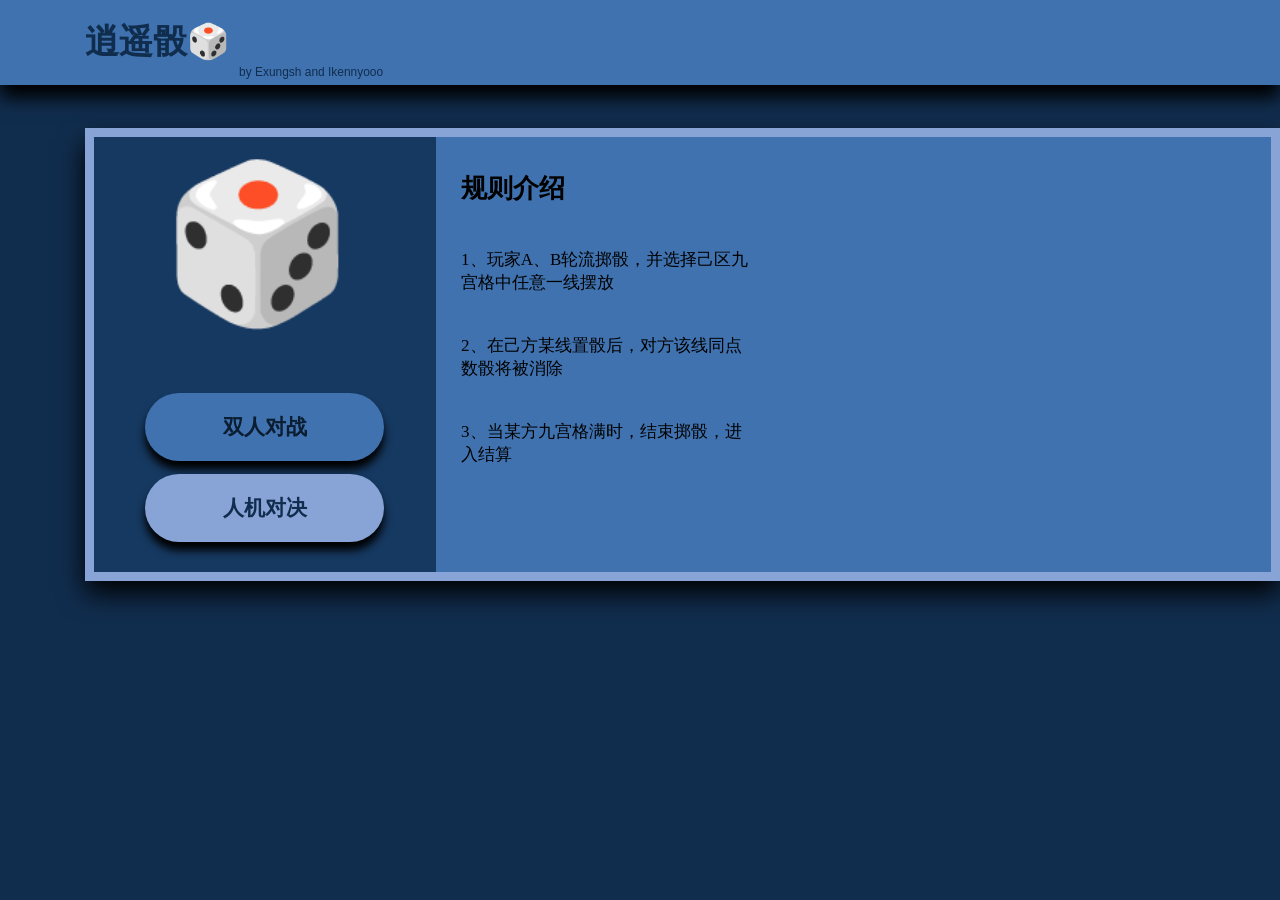
<file: index.html>
<!DOCTYPE html>
<html lang="en">

<head>
    <meta charset="UTF-8">
    <meta http-equiv="X-UA-Compatible" content="IE=edge">
    <meta name="viewport" content="width=device-width, initial-scale=1.0">
    <link rel="stylesheet" href="css/index.css">
    <title>逍遥骰🎲</title>
</head>

<body>
    <div class="nav">
        <h1>逍遥骰🎲</h1>
        <div>by Exungsh and Ikennyooo</div>
    </div>
    <div class="content">
        <div class="play">
            <div class="logo">
                🎲
            </div>
            <a href="game.html" class="pvp">双人对战</a>
            <a href="computer.html" class="pve">人机对决</a>
        </div>
        <div class="intro">
            <div class="left">
                <h2>规则介绍</h2>
                <div>
                    1、玩家A、B轮流掷骰，并选择己区九宫格中任意一线摆放
                    <br>
                    <br>
                    <br> 2、在己方某线置骰后，对方该线同点数骰将被消除
                    <br>
                    <br>
                    <br> 3、当某方九宫格满时，结束掷骰，进入结算
                </div>
            </div>
            <div class="right">

            </div>
        </div>
    </div>
</body>

</html>
</file>
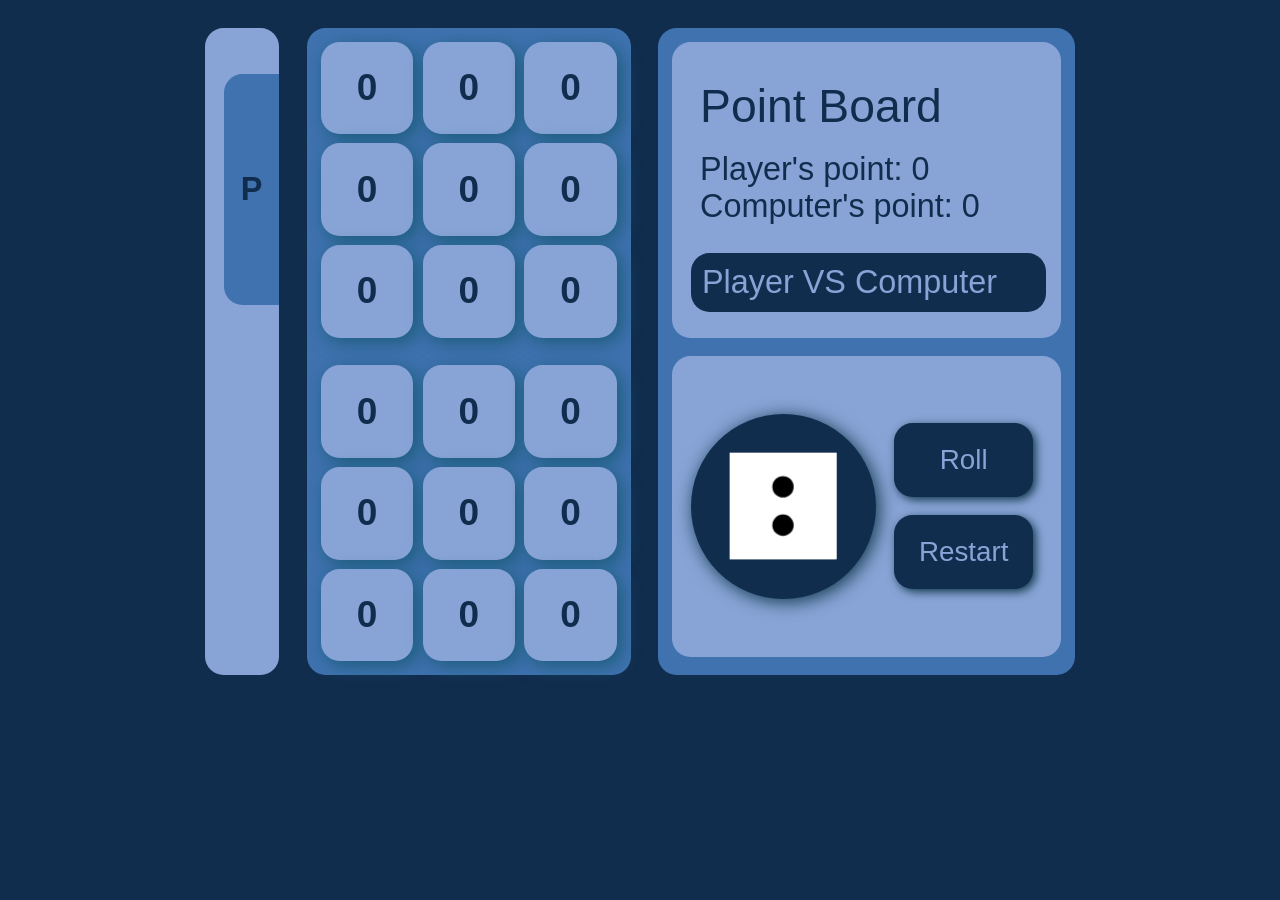
<file: computer.html>
<!DOCTYPE html>
<html lang="en">

<head>
    <meta charset="UTF-8">
    <meta http-equiv="X-UA-Compatible" content="IE=edge">
    <meta name="viewport" content="width=device-width, initial-scale=1.0">
    <title>Document</title>
    <script src="computer.js"></script>
    <link rel="stylesheet" href="css/computer.css">
</head>

<body>
    <!-- 悬浮窗 -->
    <div class="float_window" id="light">
        <p id="result">Player Win !!</p>
        <div class="fw_op">
            <button onclick="closeDialog();restart();">Restart</button>
            <button onclick="window.location.href='index.html'">Menu</button>
        </div>
        
    </div>
    <!-- 主界面 -->
    <div class="main">
        <!-- 左部状态栏 提示当前是谁的回合 -->
        <div class="bar">
            <button class="whoround" id="who_A">P</button>
            <button class="whoround" id="who_B"></button>
        </div>
        <!-- 棋盘 -->
        <div class="playboard">
            <div class="A">
                <ul>
                    <li><button id="A_1" onclick="put_num_A(id,0,0)">0</button></li>
                    <li><button id="A_2" onclick="put_num_A(id,0,1)">0</button></li>
                    <li><button id="A_3" onclick="put_num_A(id,0,2)">0</button></li>
                    <li><button id="A_4" onclick="put_num_A(id,1,0)">0</button></li>
                    <li><button id="A_5" onclick="put_num_A(id,1,1)">0</button></li>
                    <li><button id="A_6" onclick="put_num_A(id,1,2)">0</button></li>
                    <li><button id="A_7" onclick="put_num_A(id,2,0)">0</button></li>
                    <li><button id="A_8" onclick="put_num_A(id,2,1)">0</button></li>
                    <li><button id="A_9" onclick="put_num_A(id,2,2)">0</button></li>
                </ul>
            </div>
            <div class="B">
                <ul>
                    <li><button id="B_1" onclick="put_num_B(id,0,0)">0</button></li>
                    <li><button id="B_2" onclick="put_num_B(id,0,1)">0</button></li>
                    <li><button id="B_3" onclick="put_num_B(id,0,2)">0</button></li>
                    <li><button id="B_4" onclick="put_num_B(id,1,0)">0</button></li>
                    <li><button id="B_5" onclick="put_num_B(id,1,1)">0</button></li>
                    <li><button id="B_6" onclick="put_num_B(id,1,2)">0</button></li>
                    <li><button id="B_7" onclick="put_num_B(id,2,0)">0</button></li>
                    <li><button id="B_8" onclick="put_num_B(id,2,1)">0</button></li>
                    <li><button id="B_9" onclick="put_num_B(id,2,2)">0</button></li>
                </ul>
            </div>
        </div>
        <!-- 中部操作栏 -->
        <div class="operate">
            <div class="pointboard">
                <div class="round">Point Board</div>
                <div class="point">
                    <span>Player's point: </span><span id="ap">0</span>
                </div>
                <div class="point">
                    <span>Computer's point: </span><span id="bp">0</span>
                </div>
                <div class="window" id="window">
                    Player VS Computer
                </div>
            </div>
            <div class="touzi">
                <div id="area"></div>
                <div id="operation">
                    <button id="roll">Roll</button>
                    <br>
                    <button id="restart" onclick="restart()">Restart</button>
                </div>
                <script src="computer.js"></script>
                <script>
                    function g(id) {
                        return document.getElementById(id)
                    }

                    function on(dom, event, func) {
                        if (dom.addEventListener) {
                            dom.addEventListener(event, func, false)
                        } else {
                            dom.attachEvent('on' + event, func)
                        }
                    }
                    var myDice = dice(document.getElementById('area'), {
                        edgeLength: 100,
                        radius: 0,
                        hasShadow: false,
                        shadowTop: 90,
                        keepAnimationTime: 1000,
                        onKeepAnimationEnd: function(result) {
                            console.log('onKeepAnimationEnd,result:' + result + ',time:' + (new Date).getTime())
                        },
                        onEndAnimationEnd: function(result) {
                            console.log('onEndAnimationEnd,result:' + result + ',time:' + (new Date).getTime())
                        }
                    })
                    on(g('roll'), 'click', function() {
                        if (throw_chance == 0) {
                            x = document.getElementById("window");
                            x.innerHTML = "还没选定位置！！";
                        } else {
                            throw_chance = 0;
                            NUM = Math.floor(Math.random() * 6) + 1;
                            myDice.roll(NUM)
                            place = 1;
                        }
                    })
                </script>
            </div>
        </div>
    </div>
    <!-- <div class="right">
    </div> -->
</body>

</html>
</file>
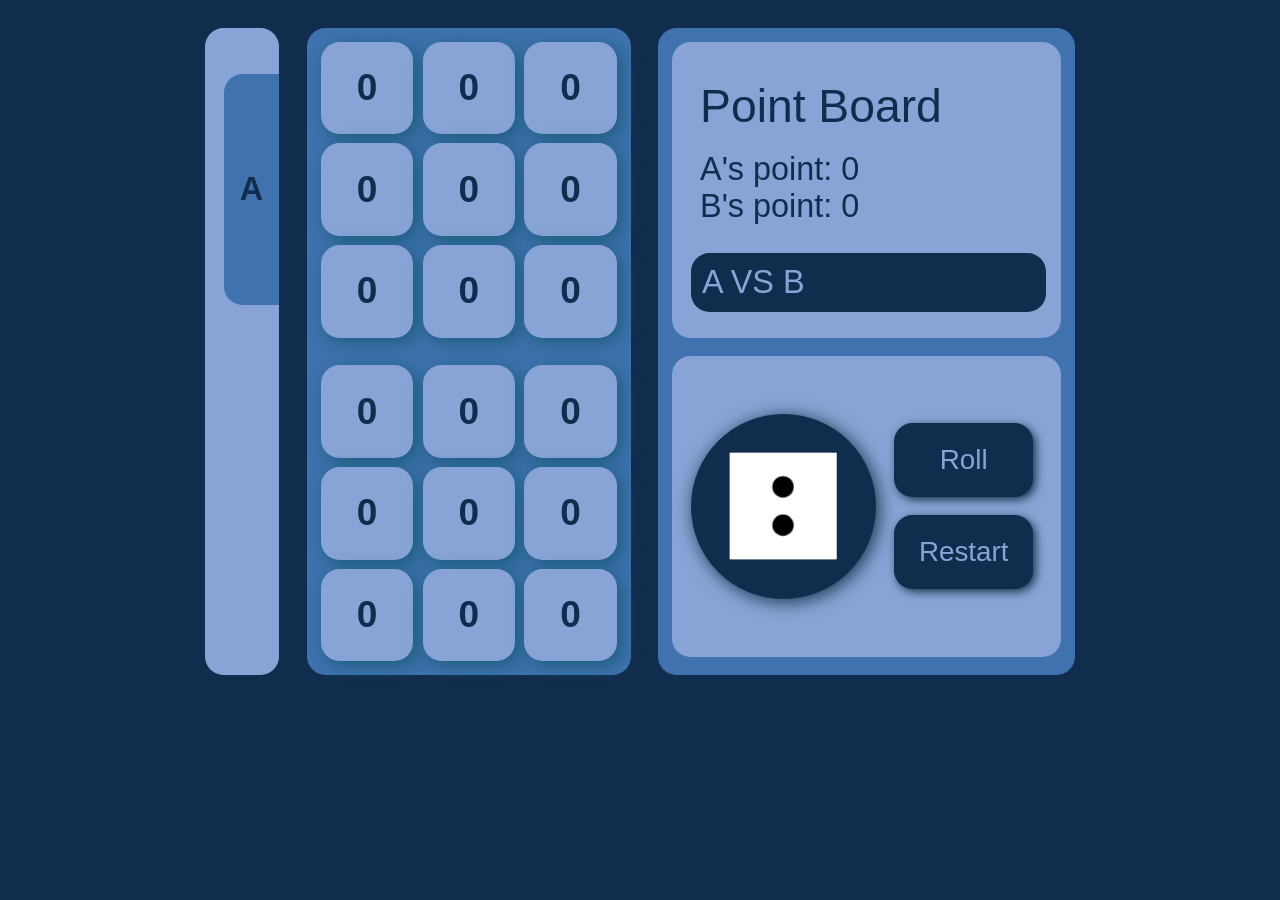
<file: game.html>
<!DOCTYPE html>
<html lang="en">

<head>
    <meta charset="UTF-8">
    <meta http-equiv="X-UA-Compatible" content="IE=edge">
    <meta name="viewport" content="width=device-width, initial-scale=1.0">
    <title>Document</title>
    <script src="game.js"></script>
    <script src="dice.js"></script>
    <link rel="stylesheet" href="css/game.css">
</head>

<body>
    <!-- 悬浮窗 -->
    <div class="float_window" id="light">
        <p id="result">Player Win !!</p>
        <div class="fw_op">
            <button onclick="closeDialog();restart();">Restart</button>
            <button onclick="window.location.href='index.html'">Menu</button>
        </div>
    </div>
    <!-- 主界面 -->
    <div class="main">
        <!-- 左部状态栏 提示当前是谁的回合 -->
        <div class="bar">
            <button class="whoround" id="who_A">A</button>
            <button class="whoround" id="who_B"></button>
        </div>
        <!-- 棋盘 -->
        <div class="playboard">
            <div class="A">
                <ul>
                    <li><button id="A_1" onclick="put_num_A(id,0,0)">0</button></li>
                    <li><button id="A_2" onclick="put_num_A(id,0,1)">0</button></li>
                    <li><button id="A_3" onclick="put_num_A(id,0,2)">0</button></li>
                    <li><button id="A_4" onclick="put_num_A(id,1,0)">0</button></li>
                    <li><button id="A_5" onclick="put_num_A(id,1,1)">0</button></li>
                    <li><button id="A_6" onclick="put_num_A(id,1,2)">0</button></li>
                    <li><button id="A_7" onclick="put_num_A(id,2,0)">0</button></li>
                    <li><button id="A_8" onclick="put_num_A(id,2,1)">0</button></li>
                    <li><button id="A_9" onclick="put_num_A(id,2,2)">0</button></li>
                </ul>
            </div>
            <div class="B">
                <ul>
                    <li><button id="B_1" onclick="put_num_B(id,0,0)">0</button></li>
                    <li><button id="B_2" onclick="put_num_B(id,0,1)">0</button></li>
                    <li><button id="B_3" onclick="put_num_B(id,0,2)">0</button></li>
                    <li><button id="B_4" onclick="put_num_B(id,1,0)">0</button></li>
                    <li><button id="B_5" onclick="put_num_B(id,1,1)">0</button></li>
                    <li><button id="B_6" onclick="put_num_B(id,1,2)">0</button></li>
                    <li><button id="B_7" onclick="put_num_B(id,2,0)">0</button></li>
                    <li><button id="B_8" onclick="put_num_B(id,2,1)">0</button></li>
                    <li><button id="B_9" onclick="put_num_B(id,2,2)">0</button></li>
                </ul>
            </div>
        </div>
        <!-- 中部操作栏 -->
        <div class="operate">
            <div class="pointboard">
                <div class="round">Point Board</div>
                <div class="point">
                    <span>A's point: </span><span id="ap">0</span>
                </div>
                <div class="point">
                    <span>B's point: </span><span id="bp">0</span>
                </div>
                <div class="window" id="window">
                    A VS B
                </div>
            </div>
            <div class="touzi">
                <div id="area"></div>
                <div id="operation">
                    <button id="roll">Roll</button>
                    <br>
                    <button id="restart" onclick="restart()">Restart</button>
                </div>
                <script src="dice.js"></script>
                <script>
                    function g(id) {
                        return document.getElementById(id)
                    }

                    function on(dom, event, func) {
                        if (dom.addEventListener) {
                            dom.addEventListener(event, func, false)
                        } else {
                            dom.attachEvent('on' + event, func)
                        }
                    }

                    var myDice = dice(document.getElementById('area'), {
                        edgeLength: 100,
                        radius: 0,
                        hasShadow: false,
                        shadowTop: 90,
                        keepAnimationTime: 1000,
                        onKeepAnimationEnd: function(result) {
                            console.log('onKeepAnimationEnd,result:' + result + ',time:' + (new Date).getTime())
                        },
                        onEndAnimationEnd: function(result) {
                            console.log('onEndAnimationEnd,result:' + result + ',time:' + (new Date).getTime())
                        }
                    })
                    on(g('roll'), 'click', function() {
                        if (throw_chance == 0) {
                            x = document.getElementById("window");
                            x.innerHTML = "还没选定位置！！";
                        } else {
                            throw_chance = 0;
                            NUM = Math.floor(Math.random() * 6) + 1;
                            myDice.roll(NUM)
                            place = 1;
                        }
                    })
                </script>
            </div>
        </div>
    </div>
    <!-- <div class="right">

    </div> -->
</body>

</html>
</file>
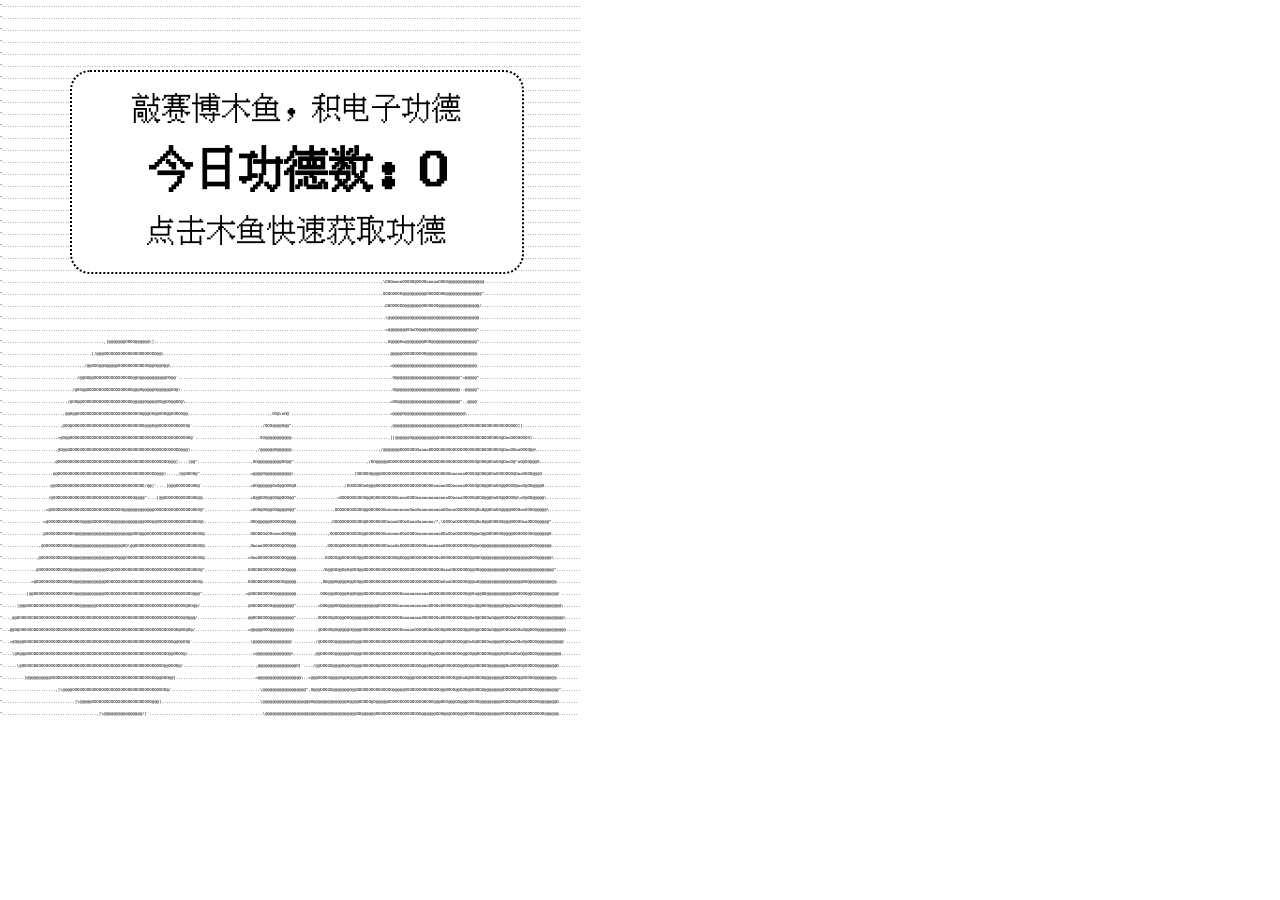
<file: woodfish.html>
<!DOCTYPE html>
<html lang="en">

<head>
    <meta charset="UTF-8">
    <meta http-equiv="X-UA-Compatible" content="IE=edge">
    <meta name="viewport" content="width=device-width, initial-scale=1.0">
    <style>
        @font-face {
            font-family: pix;
            src: url(./IPix.ttf);
        }

        * {
            margin: 0;
            padding: 0;
            font-family: pix;
            transition-property: all;
            transition-duration: 0.3s;
            user-select: none;
        }

        .board {
            position: absolute;
            height: 200px;
            width: 450px;
            background-color: #fff;
            left: 70px;
            top: 70px;
            border: 2px dotted black;
            border-radius: 20px;
            text-align: center;
        }

        .fish {
            position: absolute;
            height: 400px;
            width: 400px;
            top: 320px;
            left: 150px;
            border: 0;
            font-size: 80px;
            background-color: rgba(255, 255, 255, 0);
        }
        .title{
            font-size: 30px;
            margin-top: 20px;
        }
        .today{
            font-size: 45px;
            font-weight: bold;
            margin-top: 20px;
        }
    </style>
    <script>
        var count = 0;
        function plus() {
            count += 1;
            x = document.getElementById("count");
            x.innerHTML = count;
        }
        document.oncontextmenu = function (e) { //整个页面的js事件
                return false; //阻止右键弹窗
            };
    </script>
    <title>Document</title>
</head>

<body>
    <div class="board">
        <div class="title">敲赛博木鱼，积电子功德</h1></div>
        <div class="today">今日功德数: <span id="count">0</span></div>
        <div class="title">点击木鱼快速获取功德</div>
    </div>
    <button class="fish" onclick="plus()" oncontextmenu="plus()"></button>
    <div class="pic" style="font-size: 4px; line-height: 12px;font-family: monospace;">
        ^................................................................................................................................................................................................................................................<br>
        ^................................................................................................................................................................................................................................................<br>
        ^................................................................................................................................................................................................................................................<br>
        ^................................................................................................................................................................................................................................................<br>
        ^................................................................................................................................................................................................................................................<br>
        ^................................................................................................................................................................................................................................................<br>
        ^................................................................................................................................................................................................................................................<br>
        ^................................................................................................................................................................................................................................................<br>
        ^................................................................................................................................................................................]..*.**.........................................................<br>
        ^.........................................................................................................................................................................=/,\O/`]/O]\O@^,\......................................................<br>
        ^......................................................................................................................................................................*o\/OOo/OO/OOo`OO/,o*o`...................................................<br>
        ^..................................................................................................................................................................,]/OOOO@OOO\OO\OO\,OO^OO\oOo..................................................<br>
        ^................................................................................................................................................................/O/OO\OO@O@@@@@\@@OO@@o@@O\O@@OO................................................<br>
        ^............................................................................................................................................................../OO@OOO\O@OO@@@@@@@O@@O@@@@@@@OO@@OO..............................................<br>
        ^............................................................................................................................................................,OoO@@@@@O@/\@O,OO*]o^=OOOOOO@@@@@@@OOO`............................................<br>
        ^............................................................................................................................................................/O@@OOoo`**************=ooOOOO@@@@@@@@@O`...........................................<br>
        ^...........................................................................................................................................................,O@@OOoo\/\],/Oo],o/,/@@@@@@OOOO@@@@@@@@@@...........................................<br>
        ^............................................................................................................................................................\@OOOOO\]/OOOOOOO@@@@@@@O@@@@@@@@@@@@@@@@`..........................................<br>
        ^............................................................................................................................................................\@O@@@@@@@@@O*=@@@@@O/**/OOO@@@@@@@@@@@@@\..........................................<br>
        ^............................................................................................................................................................/@@@Oo**=O@@O*/@@@@@O/]OOOO@@@@@@@@@@@@@@\`.........................................<br>
        ^.............................................................................................................................................................\@OOO/]\@@@O*=@@@@@@@@@@@@@@@OO@@@@@@@@@@@@`.......................................<br>
        ^............................................................................................................................................................=@O@@@@@@@@OO.O@@@O*,]\OOOOOOOOO@@@@@@@@@@@@O.......................................<br>
        ^..............................................................................................................................................................OO@@@@OooO^.OO@@Oo\***/ooOOO@@@@@@@@@@@@@@^.......................................<br>
        ^.............................................................................................................................................................,\OOOooooOOOOO@OOOOoooooOOOO@@@@@@@@@@@@@@@........................................<br>
        ^..............................................................................................................................................................OOOOOOOO@@@@@@@@@@OOOOOOOO@@@@@@@@@@@@@@@^........................................<br>
        ^...............................................................................................................................................................OOOOOOOO@@@@@@@OOOOOOO@@@@@@@@@@@@@@@@@/.........................................<br>
        ^...............................................................................................................................................................\@@@@@@@@@@@@@@@@@@@@@@@@@@@@@@@@@@@@@@..........................................<br>
        ^...............................................................................................................................................................=@@@@@@@@OOoOO@@@@O@@@@@@@@@@@@@@@@@@@^..........................................<br>
        ^..........................................,]@@@@@@@OOOO@@@@@@\].................................................................................................O@@@@Oo@@@@@@@@OOO@@@@@@@@@@@@@@@@@@@^..........................................<br>
        ^.....................................]/@@@OOOOOOOOOOOOOOOOOOOOOO@@\.............................................................................................,@@@@@OOOOOOOOOO@@@@@@@@@@@@@@@@@@@@@...........................................<br>
        ^................................../@@OOO@@O@@@@@OOOOOOOOOOOOO@@O@@O@@\...........................................................................................=@@@@@@@@@@@@@@@@@@@@@@@@@@@@@@@@@@@...........................................<br>
        ^.............................../@@OO@@OOOOOOOOOOOOOOOO@@O@@@@@@@@@@@OO@@`.........................................................................................O@@@@@@@@@@@@@@@@@@@@@@@@@@@^=@@@@@^..........................................<br>
        ^............................./@OO@@OOOOOOOOOOOOOOOOOOO@@@O@@@@@O@@@@@@OO@\........................................................................................O@@@@@@@@@@@@@@@@@@@@@@@@@@@..@@@@@^..........................................<br>
        ^.........................../@OO@@OOOOOOOOOOOOOOOOOOOOO@@@@@O@@@@OO@@OO@@OO@\.....................................................................................=OO@@@@@@@@@@@@@@@@@@@@@@@@@@^.,@@@@`..........................................<br>
        ^.........................,@@O@@OOOOOOOOOOOOOOOOOOOOOOOOOOO@@@OO@@OOO@@OOOOO@@..................................,OO@\oO@`.........................................=@@@@O@@@@@@@@@@@@@@@@@@@@@@@@@\...............................................<br>
        ^........................,@OO@OOOOOOOOOOOOOOOOOOOOOOOOOOOOOO@@@O@@OOOOOOOOOOOO@`............................,/OOO@@@@O@@^.........................................,@@@@@@@@@@@@@@@@@@@@@@@@@@@@OOOOOOOOOOOOOOOOOOOOOOOO]]........................<br>
        ^.......................=@O@@OOOOOOOOOOOOOOOOOOOOOOOOOOOOOOOOOOOOOOOOOOOOOOOOOO@`...........................OO@@@@@@@@@@@.........................................]]@@@@@@O@@@@@@@@@@@OOOOOOOOOOOOOOOOOOOOOOOOOO@OooOOOOOOOO]....................<br>
        ^......................,@O@@OOOOOOOOOOOOOOOOOOOOOOOOOOOOOOOOOOOOOOOOOOOOOOO@@@]...........................,/@@@@@@O@@@@@@....................................,/@@@@@@@OOOOOOOOooooOOOOOOOOOOOOOOOOOOOOOOOOOOOOOO@OooOOooOOOO@@\..................<br>
        ^.....................,@OOOOOOOOOOOOOOOOOOOOOOOOOOOOOOOOOOOOOOOOOOOOOO@@@]....]@@^......................,OO@@@@@@@@@@OO@@^..............................,/OO@@@@@OOOOOOOOOOOOOOOOOOOOOOOOOOOOOOOOOOOOO@OOO@OOoOO@OooO@^oO@OO@@@O.................<br>
        ^.....................@@OOOOOOOOOOOOOOOOOOOOOOOOOOOOOOOOOOOOOOOOO@@@]....,/@@OOOO@^.....................=@@@@O@@@@@@@@@@@\.........................]OOOOOO@@@@OOOOOOOOOOOOOOOOOOOOOOOOOOOOOooooooOOOOO@OOO@OOoOOOOOOO@OooOOOO@@@O................<br>
        ^....................@@OOOOOOOOOOOOOOOOOOOOOOOOOOOOOOOOOOOOO/@@]`....]@@@OOOOOOOOO@`....................=OO@@@@@@OoO@@OOO@O..................../OOOOOOOoO@@@OOOOOOOOOOOOOOOOOOOOOOOOoooooOOOoooooOOOOO@OO@@OOoOO@@OOOO@ooO@OO@@@@O...............<br>
        ^.................../@OOOOOOOOOOOOOOOOOOOOOOOOOOOOOOOOOO@@@@^....]@@OOOOOOOOOOOOOO@@....................=O@@OOO@@OO@@OOO@@^.................=OOOOOOOOOOO@@OOOOOOOOOOOooooOOOOoooooooooooooOOooooOOOOO@OOO@@@OoOO@@OOOO@\oO@OO@@@@@\..............<br>
        ^..................=@OOOOOOOOOOOOOOOOOOOOOOOOOOOOOO@@@@@@@@@@@@@OOOOOOOOOOOOOOOOOOO@^...................=OOO@OO@@OO@@@@O@@^................OOOOOOOOOOOO@@OOOOOOOooooooooooOooOooooooooooOOoooOOOOOOOO@OoO@@OOoOO@@@@OOOOooOOOO@@@@@\.............<br>
        ^.................=@OOOOOOOOOOOOOO@@@@OOOOOOOO@@@@@@@@@@@@@@OOO@@OOOOOOOOOOOOOOOOOO@\...................OOO@@@@@OOOOOOOO@@@..............,OOOOOOOOOOOOO@OOOOOOOOOooooOOOoOoooOoooooo/*,\OOOOoOOOOOOOO@OoO@@OOOOOO@@@OOOOOooOOOO@@@@@^............<br>
        ^................,@OOOOOOOOOOOO@@@@@@@@@@@@@@@@@@@@@@@@OOO@@@OOOOOOOOOOOOOOOOOOOOOOO@...................OOOOOOoOOooooOOO@@@.............,OOOOOOOOOOOOO@@OOOOOOOOooooooOOoOOOOooooooooooOOoOOoOOOOOOO@@oO@@OOOOOOO@@@@OOOOOOOOO@@@@@@O............<br>
        ^...............,@OOOOOOOOOOOO@@@@@@@@@@@@@@@@@@@@@OO\@@OOOOOOOOOOOOOOOOOOOOOOOOOOOO@..................,OooooOOOOOOOO@OO@@@............,OOOOO@OOOOOOOO@OOOOOOOOOOoooOoOOOOOOOOOOOoooooooOOOOOOOOOOOO@@oO@@@@@@@@@@@@@@@@@@@@OOO@@@@@@............<br>
        ^..............,@OOOOOOOOOOOO@@@@@@@@@@@@@@@@@@OO@@@OOOOOOOOOOOOOOOOOOOOOOOOOOOOOOOO@..................=OooOOOOOOOOOOOO@@@@............OOOOO@@OOOOOOO@@OOOOOOOOOOOOOO@OO@@OOOOOOOOOOOOoOOOOOOOOOOOO@@OOO@@@@@@@@@@@@@@@@@@@@OOO@@@@@@\...........<br>
        ^.............,@OOOOOOOOOOOOO@@@@@@@@@@@@@@@OO@OOOOOOOOOOOOOOOOOOOOOOOOOOOOOOOOOOOO@^..................OOOOOOOOOOOOOOOO@@@@.........../O@@OO@@O@O@OOO@@OOOOOOOOOOOOOOOOOOOOOOOOOOOOOOOOOoooOOOOOOOO@@OO@@@@@@@@@@@@O@@@@@@@@@@@@@@@@@@^..........<br>
        ^............=@OOOOOOOOOOOOOOO@@@@@@@@@@@@@@OOOOOOOOOOOOOOOOOOOOOOOOOOOOOOOOOOOOOOO@...................OOOOOOOOOOOOOOO@@@@@..........,OO@@@O@@@@O@@OO@@OOOOOOOOOOOOOOOOOOOOOOOOOOOOOOOOoOooOOOOOOO@@@oO@@@@@@@@@@@@@@@@@@OO@@@@@@@@@@@@..........<br>
        ^..........]@@OOOOOOOOOOOOOOOOO@@@@@@@@@@@@OOOOOOOOOOOOOOOOOOOOOOOOOOOOOOOOOOOOO@@@^..................=@OOOOOOOOOO@@@@@@@@@..........OOO@@@OO@@@O@@O@@@OOOOOOO@OOOOOOOOoooooooooooOOOOOOOOOOOOOOOO@@Oo@@OO@@@@@@@@@@@OOOOOO@@OO@@@@@@@@@`........<br>
        ^......]@@@OOOOOOOOOOOOOOOOOOOOOO@@@@@@@OOOOOOOOOOOOOOOOOOOOOOOOOOOOOOOOOOOOO@OO@@/....................@OOOOOOOOO@@@@@@@@@^.........=OOO@@@OO@@@@@@@@@@@@@@@@OOOOOOOOoooooooooooooOOOOoOOOOOOOOOOO@@oO@@OOO@@@@@@O@@OoOoOOO@OOO@@@@@@@@@@\.......<br>
        ^...,@@OOOOOOOOOOOOOOOOOOOOOOOOOOOOOOOOOOOOOOOOOOOOOOOOOOOOOOOOOOOOOOOOOOOOO@O@@@/.....................@@OOOOOOO@@@@@@@@@@^.........OOOOOO@OO@@OOO@@@@@@@OOOOOOOOOOOOOOooooooooOOOOOOOoOOOOOOOOOO@@OoO@OOOOoO@@@OOOOOoOOOOO@OOO@@@@@@@@@@@\......<br>
        ^...@@O@OOOOOOOOOOOOOOOOOOOOOOOOOOOOOOOOOOOOOOOOOOOOOOOOOOOOOOOOOOOOOOOOOO@OO@O@/......................=@@@@@OOO@@@@@@@@@@.........,@OOOOO@O@@@@@O@@@@OOOOOOOOOOOOOOOOOoooooOOOOOOOoOOOO@OOOOOOOO@@OO@@OOOOoO@@@OOOOoOOOoO@@OOO@@@@@@@@@@@@......<br>
        ^...=@O@@@OOOOOOOOOOOOOOOOOOOOOOOOOOOOOOOOOOOOOOOOOOOOOOOOOOOOOOOOOOOOOO@@O@OO@`........................\@@@@@@@@@@@@@@@@`........./@OOOOOO@@@@@@@O@@@OOOOOOOOOOOOOOOOOOOOOOOOOOOOOOOO@@OOOOOOOO@@OoO@OOOOOo@@@@OO@OooOOoO@OOOO@@@@@@@@@@@`......<br>
        ^....\@O@@@OOOOOOOOOOOOOOOOOOOOOOOOOOOOOOOOOOOOOOOOOOOOOOOOOOOOOOOOOOO@@OOOO@/...........................=@@@@@@@@@@@@@@@\........,@@OOOOOO@@@@@@OO@@@OOOOOOOOOOOOOOOOOOOOOOOOOOOOO@@OOOOOOOOOOO@@OO@@OOOOOO@@@@O@OOoOOoO@@OOOO@@@@@@@@@@........<br>
        ^......\@OOOOOOOOOOOOOOOOOOOOOOOOOOOOOOOOOOOOOOOOOOOOOOOOOOOOOOOOOOO@@OOOO@/..............................,@@@@@@@@@@@@@@@@O]`..../@@OOOOO@@@@O@@OO@@@OOOOOOO@OOOOOOOOOOOOOOOOO@@@OOOO@@OOOOOOO@@OO@@OOOOOO@@@@@@@OoOOOOO@OOOOO@@@@@@@@O.........<br>
        ^.........]@@@@@@@@@@OOOOOOOOOOOOOOOOOOOOOOOOOOOOOOOOOOOOOOOOOOOO@@OOO@@].................................=@@@@@@@@@@@@@@@@@@\..=@@@OOOOO@@@@O@@O@@@@O@OOOOOOOOOOOOOOOOOO@@@OOOOOOOOOOOOOOOOO@@OoO@OOOOOO@@@@@@@@OOOOOO@@OOOOO@@@@@@@@@.........<br>
        ^......................,]\@@@@OOOOOOOOOOOOOOOOOOOOOOOOOOOOOOOOOOOOOOO@/.....................................\@@@@@@@@@@@@@@@@@@^,O@@@OOOOO@@@@@@@O@@OOOOOOOOOOOOOOO@@@@@OOOOOOOOOOOOOOO@@OOOO@@OOO@@OOOOO@@@@@@@@OOOOOOO@OOOOOO@@@@@@@@@^........<br>
        ^..............................]\@@@@@OOOOOOOOOOOOOOOOOOOOOOOOO@@@].........................................\@@@@@@@@@@@@@@@@@@@@O@@@@@@@@@@@@@@O@@@@OOOOO@O@@@@@OOOOOOOOOOOOOOOOOOO@@@OOO@@@OO@@@OOOOO@@@@@@@@@OOOOOO@OOOOOOOOO@@@@@@@O........<br>
        ^.......................................,]\@@@@@@@@@@@@@@@@/]`...............................................\@@@@@@@@@@@@@@@@@@@@@@@@@@@@@@@@@@@@@@OO@@@@@@OOOOOOOOOOOOOOOOOOO@@@@@@OOO@@@OOO@@@OOOOO@@@@@@@@@@OOOOO@OOOOOOOOOOOO@@@@@@........<br>
    </div>
</body>

</html>
</file>
<file: css/index.css>
* {
    margin: 0;
    padding: 0;
    box-sizing: border-box;
}

li {
    list-style: none;
}

a {
    text-decoration: none;
    cursor: pointer;
}

.clearfix:before,
.clearfix:after {
    content: "";
    display: table;
}

.clearfix:after {
    clear: both;
}

body {
    background-color: #112d4e;
}

.nav {
    height: 6.672vw;
    background-color: #3f72af;
    font-family: 微软雅黑;
    font-size: 1.334vw;
    color: #112d4e;
    padding-left: 6.672vw;
    padding-top: 1.468vw;
    box-shadow: 0.000vw 1.001vw 1.334vw black;
}

.nav div {
    margin-left: 12.009vw;
    margin-top: -px;
    font-size: 0.934vw;
    font-family: Arial Black, Helvetica, sans-serif;
}

.content {
    height: 35.359vw;
    background-color: #88a4d6;
    margin-top: 3.336vw;
    margin-left: 6.672vw;
    padding: 0.667vw;
    box-shadow: 0.000vw 1.001vw 2.001vw black;
}

.content p {
    display: block;
    height: 13.343vw;
    width: 27.353vw;
    color: #0b1d31;
    font-size: 1.334vw;
    font-family: 'Gill Sans', 'Gill Sans MT', Calibri, 'Trebuchet MS', sans-serif;
    padding-left: 2.001vw;
    padding-top: 2.135vw;
}

.play {
    display: block;
    float: left;
    height: 34.025vw;
    width: 26.686vw;
    background-color: #163961;
}

.intro {
    height: 34.025vw;
    margin-left: 26.686vw;
    background-color: #3f72af;
    padding-top: 0.667vw;
}

.logo {
    height: 20.015vw;
    font-size: 12.009vw;
    padding-left: 5.337vw;
    padding-top: 1.334vw;
}

.pvp,
.pve {
    display: block;
    background-color: #3f72af;
    font-size: 1.668vw;
    color: #0b1d31;
    height: 5.337vw;
    width: 18.680vw;
    font-family: 微软雅黑;
    font-weight: bold;
    margin-left: 4.003vw;
    border-radius: 2.669vw;
    border: 0.000vw;
    box-shadow: 0.000vw 0.667vw 0.667vw black;
    padding-top: 1.468vw;
    text-align: center;
}

.pvp:hover {
    background-color: #0b1d31;
    color: #3f72af;
}

.pve {
    background-color: #88a4d6;
    color: #112d4e;
    margin-top: 1.001vw;
}

.pve:hover {
    background-color: #0b1d31;
    color: #3f72af;
}

.left {
    display: block;
    float: left;
    height: 32.691vw;
    width: 26.686vw;
    padding: 2.001vw;
    font-family: 微软雅黑;
}

.left div {
    font-size: 1.334vw;
    margin-top: 3.336vw;
}

h2 {
    font-size: 2.001vw;
}

.right {
    display: block;
    float: left;
}
</file>
<file: css/computer.css>
* {
    margin: 0;
    padding: 0;
    transition-property: all;
    transition-duration: 0.3s;
}

li {
    list-style: none;
}

a {
    text-decoration: none;
}

.clearfix:before,
.clearfix:after {
    content: "";
    display: table;
}

.clearfix:after {
    clear: both;
}

body {
    background-color: #112d4e;
}

.float_window {
    display: none;
    position: absolute;
    height: 14.455vw;
    width: 28.910vw;
    left: 38%;
    top: 30%;
    font-family: 'Franklin Gothic Medium', 'Arial Narrow', Arial, sans-serif;
    border: 1.084vw solid #112d4e;
    border-radius: 1.446vw;
    background-color: #3f72af;
    padding-top: 2.530vw;
    z-index: 1002;
    overflow: auto;
    text-align: center;
    box-shadow: 0.000vw 0.000vw 72.275vw 72.275vw rgba(125, 181, 211, 0.335);
}

.float_window p {
    font-size: 3.252vw;
    font-weight: bold;
    color: #112d4e;
}

.float_window button {
    height: 5.782vw;
    width: 10.119vw;
    border-radius: 1.446vw;
    border: 0.000vw;
    background-color: #88a4d6;
    color: #112d4e;
    font-weight: 800;
    font-size: 1.662vw;
    margin-right: 1.446vw;
    box-shadow: 0.217vw 0.217vw 0.723vw rgb(16, 55, 73);
}

.fw_op {
    height: 5.782vw;
    width: 23.851vw;
    margin-left: 3.469vw;
    margin-top: 1.446vw;
}

.main {
    height: 52.761vw;
    width: 67.939vw;
    margin: 0 auto;
}

.bar {
    display: block;
    float: left;
    background-color: #88a4d6;
    height: 50.593vw;
    width: 5.782vw;
    margin-top: 2.168vw;
    border-radius: 1.446vw;
}

.whoround {
    height: 18.069vw;
    width: 4.337vw;
    margin-left: 1.446vw;
    border-radius: 1.446vw 0 0 1.446vw;
    border: 0;
    font-size: 2.530vw;
    font-weight: bold;
    color: #112d4e;
    font-family: 'Franklin Gothic Medium', 'Arial Narrow', Arial, sans-serif;
}

#who_A {
    background-color: #3f72af;
    margin-top: 3.614vw;
}

#who_B {
    margin-top: 7.228vw;
    background-color: rgba(255, 255, 255, 0);
}

.playboard {
    display: block;
    float: left;
    margin: 2.168vw;
    height: 50.593vw;
    width: 25.296vw;
    border-radius: 1.446vw;
    background-color: #3f72af;
}

.playboard button:active {
    transform: scale(0.95);
    box-shadow: 0.217vw 0.145vw 1.590vw 0.072vw rgba(0, 0, 0, 0.24);
}

.playboard button:hover {
    transform: scale(1.05);
}

.A {
    height: 23.851vw;
    width: 23.851vw;
    margin: 0 auto;
    margin-top: 0.723vw;
}

.B {
    height: 23.851vw;
    width: 23.851vw;
    margin: 0 auto;
    margin-top: 1.446vw;
}

.playboard li {
    display: block;
    float: left;
}

.playboard button {
    height: 7.228vw;
    width: 7.228vw;
    margin: 0.361vw;
    background-color: #88a4d6;
    border: 0.000vw;
    border-radius: 1.446vw;
    box-shadow: 0.361vw 0.361vw 1.446vw rgb(27, 92, 122);
    font-size: 2.891vw;
    font-weight: bolder;
    color: #112d4e;
}

.operate {
    display: block;
    float: left;
    height: 50.593vw;
    width: 32.524vw;
    background-color: #3f72af;
    border-radius: 1.446vw;
    margin-top: 2.168vw;
}

.pointboard {
    height: 20.237vw;
    width: 28.910vw;
    background-color: #88a4d6;
    color: #112d4e;
    margin: 0 auto;
    margin-top: 1.084vw;
    margin-bottom: 1.446vw;
    padding-top: 2.891vw;
    padding-left: 1.446vw;
    border-radius: 1.446vw;
    font-size: 3.614vw;
    font-family: 'Franklin Gothic Medium', 'Arial Narrow', Arial, sans-serif;
}

.point {
    margin-left: 0.723vw;
    font-size: 2.530vw;
}

.round {
    margin-left: 0.723vw;
    margin-bottom: 1.446vw;
}

.window {
    height: 2.891vw;
    width: 26.019vw;
    margin-top: 2.168vw;
    line-height: 2.891vw;
    background-color: #112d4e;
    font-size: 2.530vw;
    padding: 0.867vw;
    color: #88a4d6;
    border-radius: 1.446vw;
}

.touzi {
    height: 23.489vw;
    width: 30.356vw;
    background-color: #88a4d6;
    color: #112d4e;
    margin: 0 auto;
    border-radius: 1.446vw;
    margin-top: 1.446vw;
    font-weight: bold;
}

.touzi button {
    background-color: #112d4e;
}

#area {
    display: block;
    float: left;
    height: 14.455vw;
    width: 14.455vw;
    border-radius: 7.228vw;
    margin: 0 auto;
    background-color: #112d4e;
    margin: 0 1.446vw;
    margin-top: 4.481vw;
    box-shadow: 0.217vw 0.217vw 1.446vw rgb(16, 55, 73);
}

#operation {
    display: block;
    float: left;
    height: 11.564vw;
    width: 10.841vw;
    text-align: center;
    margin-top: 5.204vw;
}

#roll,
#restart {
    height: 5.782vw;
    width: 10.841vw;
    border-radius: 1.446vw;
    border: 0.000vw;
    color: #88a4d6;
    font-size: 2.168vw;
    margin-bottom: 1.446vw;
    box-shadow: 0.217vw 0.217vw 0.723vw rgb(16, 55, 73);
}

#roll:hover,
#restart:hover {
    transform: scale(1.05);
}

.touzi button:active {
    transform: scale(0.98);
    box-shadow: 0.217vw 0.145vw 1.590vw 0.072vw rgba(0, 0, 0, 0.24);
}

.right {
    float: left;
    height: 50.593vw;
    width: 36.138vw;
    background-color: #3f72af;
    margin: 2.168vw;
    border-radius: 1.446vw;
}
</file>
<file: css/game.css>
* {
    margin: 0;
    padding: 0;
    transition-property: all;
    transition-duration: 0.3s;
}

li {
    list-style: none;
}

a {
    text-decoration: none;
}

.clearfix:before,
.clearfix:after {
    content: "";
    display: table;
}

.clearfix:after {
    clear: both;
}

body {
    background-color: #112d4e;
}

.float_window {
    display: none;
    position: absolute;
    height: 14.455vw;
    width: 28.910vw;
    left: 38%;
    top: 30%;
    font-family: 'Franklin Gothic Medium', 'Arial Narrow', Arial, sans-serif;
    border: 1.084vw solid #112d4e;
    border-radius: 1.446vw;
    background-color: #3f72af;
    padding-top: 2.530vw;
    z-index: 1002;
    overflow: auto;
    text-align: center;
    box-shadow: 0.000vw 0.000vw 72.275vw 72.275vw rgba(125, 181, 211, 0.335);
}

.float_window p {
    font-size: 3.252vw;
    font-weight: bold;
    color: #112d4e;
}

.float_window button {
    height: 5.782vw;
    width: 10.119vw;
    border-radius: 1.446vw;
    border: 0.000vw;
    background-color: #88a4d6;
    color: #112d4e;
    font-weight: 800;
    font-size: 1.662vw;
    margin-right: 1.446vw;
    box-shadow: 0.217vw 0.217vw 0.723vw rgb(16, 55, 73);
}

.fw_op {
    height: 5.782vw;
    width: 23.851vw;
    margin-left: 3.469vw;
    margin-top: 1.446vw;
}

.main {
    height: 52.761vw;
    width: 67.939vw;
    margin: 0 auto;
}

.bar {
    display: block;
    float: left;
    background-color: #88a4d6;
    height: 50.593vw;
    width: 5.782vw;
    margin-top: 2.168vw;
    border-radius: 1.446vw;
}

.whoround {
    height: 18.069vw;
    width: 4.337vw;
    margin-left: 1.446vw;
    border-radius: 1.446vw 0 0 1.446vw;
    border: 0;
    font-size: 2.530vw;
    font-weight: bold;
    color: #112d4e;
    font-family: 'Franklin Gothic Medium', 'Arial Narrow', Arial, sans-serif;
}

#who_A {
    background-color: #3f72af;
    margin-top: 3.614vw;
}

#who_B {
    margin-top: 7.228vw;
    background-color: rgba(255, 255, 255, 0);
}

.playboard {
    display: block;
    float: left;
    margin: 2.168vw;
    height: 50.593vw;
    width: 25.296vw;
    border-radius: 1.446vw;
    background-color: #3f72af;
}

.playboard button:active {
    transform: scale(0.95);
    box-shadow: 0.217vw 0.145vw 1.590vw 0.072vw rgba(0, 0, 0, 0.24);
}

.playboard button:hover {
    transform: scale(1.05);
}

.A {
    height: 23.851vw;
    width: 23.851vw;
    margin: 0 auto;
    margin-top: 0.723vw;
}

.B {
    height: 23.851vw;
    width: 23.851vw;
    margin: 0 auto;
    margin-top: 1.446vw;
}

.playboard li {
    display: block;
    float: left;
}

.playboard button {
    height: 7.228vw;
    width: 7.228vw;
    margin: 0.361vw;
    background-color: #88a4d6;
    border: 0.000vw;
    border-radius: 1.446vw;
    box-shadow: 0.361vw 0.361vw 1.446vw rgb(27, 92, 122);
    font-size: 2.891vw;
    font-weight: bolder;
    color: #112d4e;
}

.operate {
    display: block;
    float: left;
    height: 50.593vw;
    width: 32.524vw;
    background-color: #3f72af;
    border-radius: 1.446vw;
    margin-top: 2.168vw;
}

.pointboard {
    height: 20.237vw;
    width: 28.910vw;
    background-color: #88a4d6;
    color: #112d4e;
    margin: 0 auto;
    margin-top: 1.084vw;
    margin-bottom: 1.446vw;
    padding-top: 2.891vw;
    padding-left: 1.446vw;
    border-radius: 1.446vw;
    font-size: 3.614vw;
    font-family: 'Franklin Gothic Medium', 'Arial Narrow', Arial, sans-serif;
}

.point {
    margin-left: 0.723vw;
    font-size: 2.530vw;
}

.round {
    margin-left: 0.723vw;
    margin-bottom: 1.446vw;
}

.window {
    height: 2.891vw;
    width: 26.019vw;
    margin-top: 2.168vw;
    line-height: 2.891vw;
    background-color: #112d4e;
    font-size: 2.530vw;
    padding: 0.867vw;
    color: #88a4d6;
    border-radius: 1.446vw;
}

.touzi {
    height: 23.489vw;
    width: 30.356vw;
    background-color: #88a4d6;
    color: #112d4e;
    margin: 0 auto;
    border-radius: 1.446vw;
    margin-top: 1.446vw;
    font-weight: bold;
}

.touzi button {
    background-color: #112d4e;
}

#area {
    display: block;
    float: left;
    height: 14.455vw;
    width: 14.455vw;
    border-radius: 7.228vw;
    margin: 0 auto;
    background-color: #112d4e;
    margin: 0 1.446vw;
    margin-top: 4.481vw;
    box-shadow: 0.217vw 0.217vw 1.446vw rgb(16, 55, 73);
}

#operation {
    display: block;
    float: left;
    height: 11.564vw;
    width: 10.841vw;
    text-align: center;
    margin-top: 5.204vw;
}

#roll,
#restart {
    height: 5.782vw;
    width: 10.841vw;
    border-radius: 1.446vw;
    border: 0.000vw;
    color: #88a4d6;
    font-size: 2.168vw;
    margin-bottom: 1.446vw;
    box-shadow: 0.217vw 0.217vw 0.723vw rgb(16, 55, 73);
}

#roll:hover,
#restart:hover {
    transform: scale(1.05);
}

.touzi button:active {
    transform: scale(0.98);
    box-shadow: 0.217vw 0.145vw 1.590vw 0.072vw rgba(0, 0, 0, 0.24);
}

.right {
    float: left;
    height: 50.593vw;
    width: 36.138vw;
    background-color: #3f72af;
    margin: 2.168vw;
    border-radius: 1.446vw;
}
</file>
